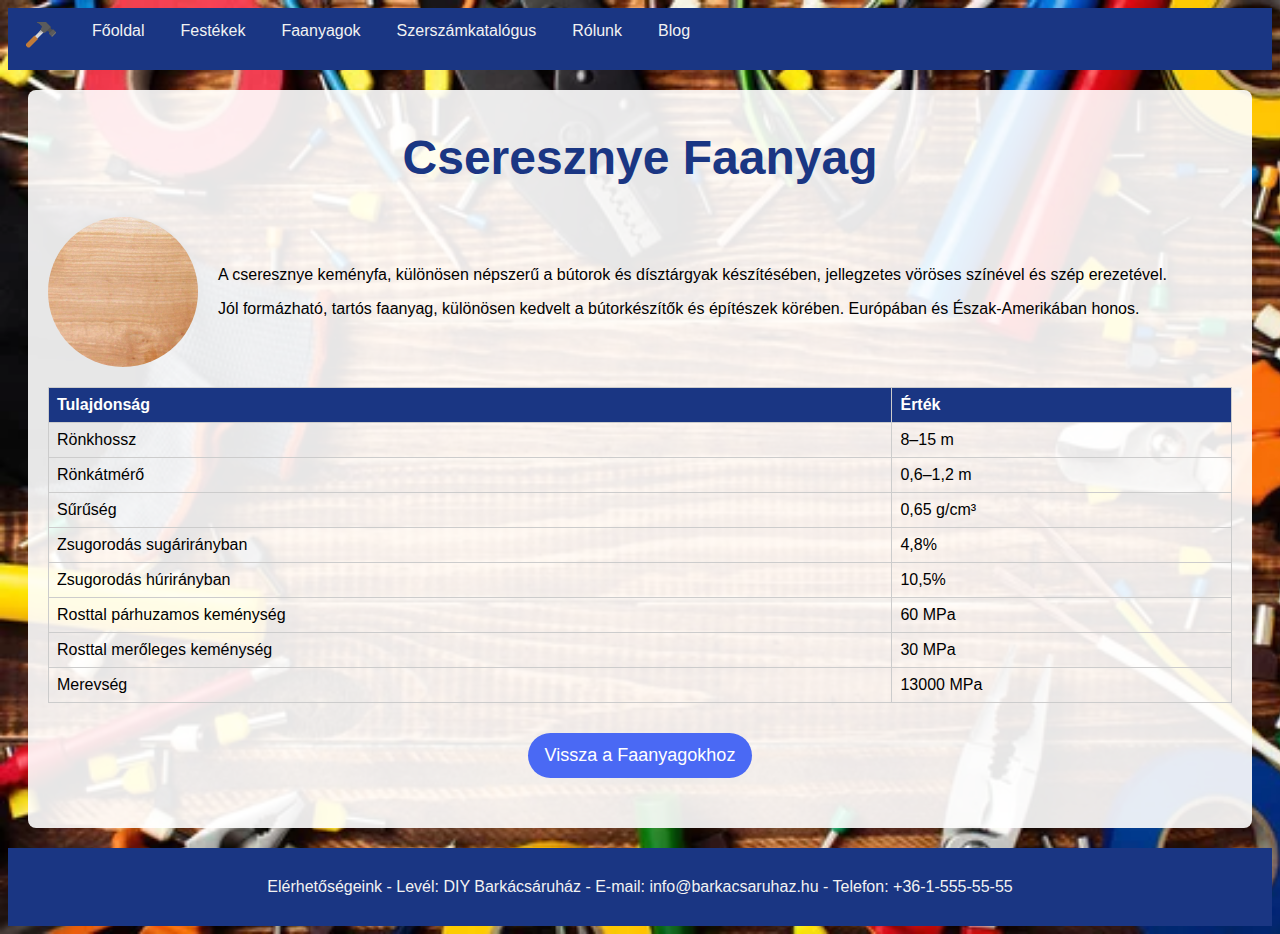
<file: old/cseresznye.html>
<!DOCTYPE html>
<html lang="hu">

<head>
  <meta charset="UTF-8">
  <meta name="viewport" content="width=device-width, initial-scale=1.0">
  <title>Cseresznye Faanyag</title>
  <style>
    body {
      color: #000000;
      background-image: url('tools.jpg');
      background-repeat: no-repeat;
      background-size: cover;
      font-family: Arial, sans-serif;
    }

    h1 {
      color: #1a3683;
      text-align: center;
      font-size: 48px;
      margin-top: 20px;
    }

    .navbar {
      overflow: hidden;
      background-color: #1a3683;
    }

    .navbar a {
      float: left;
      color: #f2f2f2;
      text-align: center;
      padding: 14px 18px;
      text-decoration: none;
    }

    .navbar a:hover {
      background-color: darkblue;
    }

    .main {
      padding: 20px;
      background-color: rgba(255, 255, 255, 0.9);
      margin: 20px;
      border-radius: 8px;
      color: #000000;
    }

    .wood-info {
      display: flex;
      align-items: center;
    }

    .wood-info img {
      border-radius: 50%;
      width: 150px;
      height: 150px;
      margin-right: 20px;
    }

    .wood-description {
      flex: 1;
    }

    table {
      width: 100%;
      margin-top: 20px;
      border-collapse: collapse;
    }

    table, th, td {
      border: 1px solid #ccc;
      text-align: left;
      padding: 8px;
    }

    th {
      background-color: #1a3683;
      color: white;
    }

    td {
      color: #000000;
    }

    .back-button {
      display: block;
      width: 200px;
      margin: 30px auto;
      background-color: #4a69f4;
      color: white;
      text-align: center;
      padding: 12px;
      font-size: 18px;
      cursor: pointer;
      border-radius: 25px;
      text-decoration: none;
    }

    .back-button:hover {
      opacity: 0.8;
    }

    .navbaralso {
      overflow: hidden;
      background-color: #1a3683;
      padding: 14px;
      color: #f2f2f2;
      text-align: center;
    }
  </style>
</head>

<body>
  <div class="navbar">
    <a href="#"><img src="hammer-svgrepo-com.svg" alt="Logo" height="30" width="30"></a>
    <a href="index.html">Főoldal</a>
    <a href="festekek.html">Festékek</a>
    <a href="faanyag.html">Faanyagok</a>
    <a href="szerszam.html">Szerszámkatalógus</a>
    <a href="rolunk.html">Rólunk</a>
    <a href="#blog">Blog</a>
  </div>

  <div class="main">
    <h1>Cseresznye Faanyag</h1>
    <div class="wood-info">
      <img src="kepek/cseresznye.jpg" alt="Cseresznye kép">
      <div class="wood-description">
        <p>A cseresznye keményfa, különösen népszerű a bútorok és dísztárgyak készítésében, jellegzetes vöröses színével és szép erezetével.</p>
        <p>Jól formázható, tartós faanyag, különösen kedvelt a bútorkészítők és építészek körében. Európában és Észak-Amerikában honos.</p>
      </div>
    </div>

    <table>
      <thead>
        <tr>
          <th>Tulajdonság</th>
          <th>Érték</th>
        </tr>
      </thead>
      <tbody>
        <tr>
          <td>Rönkhossz</td>
          <td>8–15 m</td>
        </tr>
        <tr>
          <td>Rönkátmérő</td>
          <td>0,6–1,2 m</td>
        </tr>
        <tr>
          <td>Sűrűség</td>
          <td>0,65 g/cm³</td>
        </tr>
        <tr>
          <td>Zsugorodás sugárirányban</td>
          <td>4,8%</td>
        </tr>
        <tr>
          <td>Zsugorodás húrirányban</td>
          <td>10,5%</td>
        </tr>
        <tr>
          <td>Rosttal párhuzamos keménység</td>
          <td>60 MPa</td>
        </tr>
        <tr>
          <td>Rosttal merőleges keménység</td>
          <td>30 MPa</td>
        </tr>
        <tr>
          <td>Merevség</td>
          <td>13000 MPa</td>
        </tr>
      </tbody>
    </table>

    <a href="faanyag.html" class="back-button">Vissza a Faanyagokhoz</a>
  </div>

  <div class="navbaralso">
    <p>Elérhetőségeink - Levél: DIY Barkácsáruház - E-mail: info@barkacsaruhaz.hu - Telefon: +36-1-555-55-55</p>
  </div>
</body>

</html>
</file>
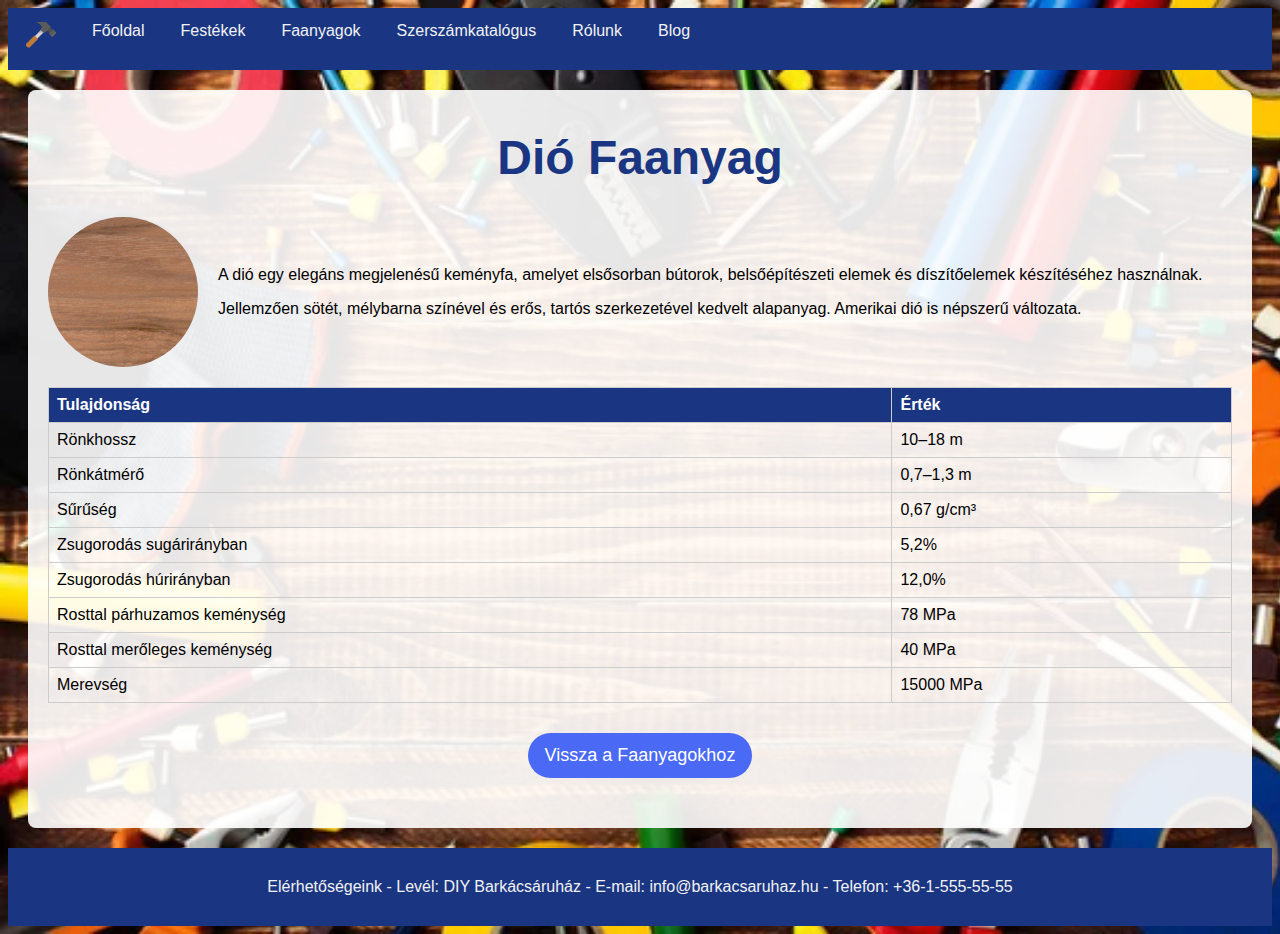
<file: old/dio.html>
<!DOCTYPE html>
<html lang="hu">

<head>
  <meta charset="UTF-8">
  <meta name="viewport" content="width=device-width, initial-scale=1.0">
  <title>Dió Faanyag</title>
  <style>
    body {
      color: #000000;
      background-image: url('tools.jpg');
      background-repeat: no-repeat;
      background-size: cover;
      font-family: Arial, sans-serif;
    }

    h1 {
      color: #1a3683;
      text-align: center;
      font-size: 48px;
      margin-top: 20px;
    }

    .navbar {
      overflow: hidden;
      background-color: #1a3683;
    }

    .navbar a {
      float: left;
      color: #f2f2f2;
      text-align: center;
      padding: 14px 18px;
      text-decoration: none;
    }

    .navbar a:hover {
      background-color: darkblue;
    }

    .main {
      padding: 20px;
      background-color: rgba(255, 255, 255, 0.9);
      margin: 20px;
      border-radius: 8px;
      color: #000000;
    }

    .wood-info {
      display: flex;
      align-items: center;
    }

    .wood-info img {
      border-radius: 50%;
      width: 150px;
      height: 150px;
      margin-right: 20px;
    }

    .wood-description {
      flex: 1;
    }

    table {
      width: 100%;
      margin-top: 20px;
      border-collapse: collapse;
    }

    table, th, td {
      border: 1px solid #ccc;
      text-align: left;
      padding: 8px;
    }

    th {
      background-color: #1a3683;
      color: white;
    }

    td {
      color: #000000;
    }

    .back-button {
      display: block;
      width: 200px;
      margin: 30px auto;
      background-color: #4a69f4;
      color: white;
      text-align: center;
      padding: 12px;
      font-size: 18px;
      cursor: pointer;
      border-radius: 25px;
      text-decoration: none;
    }

    .back-button:hover {
      opacity: 0.8;
    }

    .navbaralso {
      overflow: hidden;
      background-color: #1a3683;
      padding: 14px;
      color: #f2f2f2;
      text-align: center;
    }
  </style>
</head>

<body>
  <div class="navbar">
    <a href="#"><img src="hammer-svgrepo-com.svg" alt="Logo" height="30" width="30"></a>
    <a href="index.html">Főoldal</a>
    <a href="festekek.html">Festékek</a>
    <a href="faanyag.html">Faanyagok</a>
    <a href="szerszam.html">Szerszámkatalógus</a>
    <a href="rolunk.html">Rólunk</a>
    <a href="#blog">Blog</a>
  </div>

  <div class="main">
    <h1>Dió Faanyag</h1>
    <div class="wood-info">
      <img src="kepek/dio.jpg" alt="Dió kép">
      <div class="wood-description">
        <p>A dió egy elegáns megjelenésű keményfa, amelyet elsősorban bútorok, belsőépítészeti elemek és díszítőelemek készítéséhez használnak.</p>
        <p>Jellemzően sötét, mélybarna színével és erős, tartós szerkezetével kedvelt alapanyag. Amerikai dió is népszerű változata.</p>
      </div>
    </div>

    <table>
      <thead>
        <tr>
          <th>Tulajdonság</th>
          <th>Érték</th>
        </tr>
      </thead>
      <tbody>
        <tr>
          <td>Rönkhossz</td>
          <td>10–18 m</td>
        </tr>
        <tr>
          <td>Rönkátmérő</td>
          <td>0,7–1,3 m</td>
        </tr>
        <tr>
          <td>Sűrűség</td>
          <td>0,67 g/cm³</td>
        </tr>
        <tr>
          <td>Zsugorodás sugárirányban</td>
          <td>5,2%</td>
        </tr>
        <tr>
          <td>Zsugorodás húrirányban</td>
          <td>12,0%</td>
        </tr>
        <tr>
          <td>Rosttal párhuzamos keménység</td>
          <td>78 MPa</td>
        </tr>
        <tr>
          <td>Rosttal merőleges keménység</td>
          <td>40 MPa</td>
        </tr>
        <tr>
          <td>Merevség</td>
          <td>15000 MPa</td>
        </tr>
      </tbody>
    </table>

    <a href="faanyag.html" class="back-button">Vissza a Faanyagokhoz</a>
  </div>

  <div class="navbaralso">
    <p>Elérhetőségeink - Levél: DIY Barkácsáruház - E-mail: info@barkacsaruhaz.hu - Telefon: +36-1-555-55-55</p>
  </div>
</body>

</html>
</file>
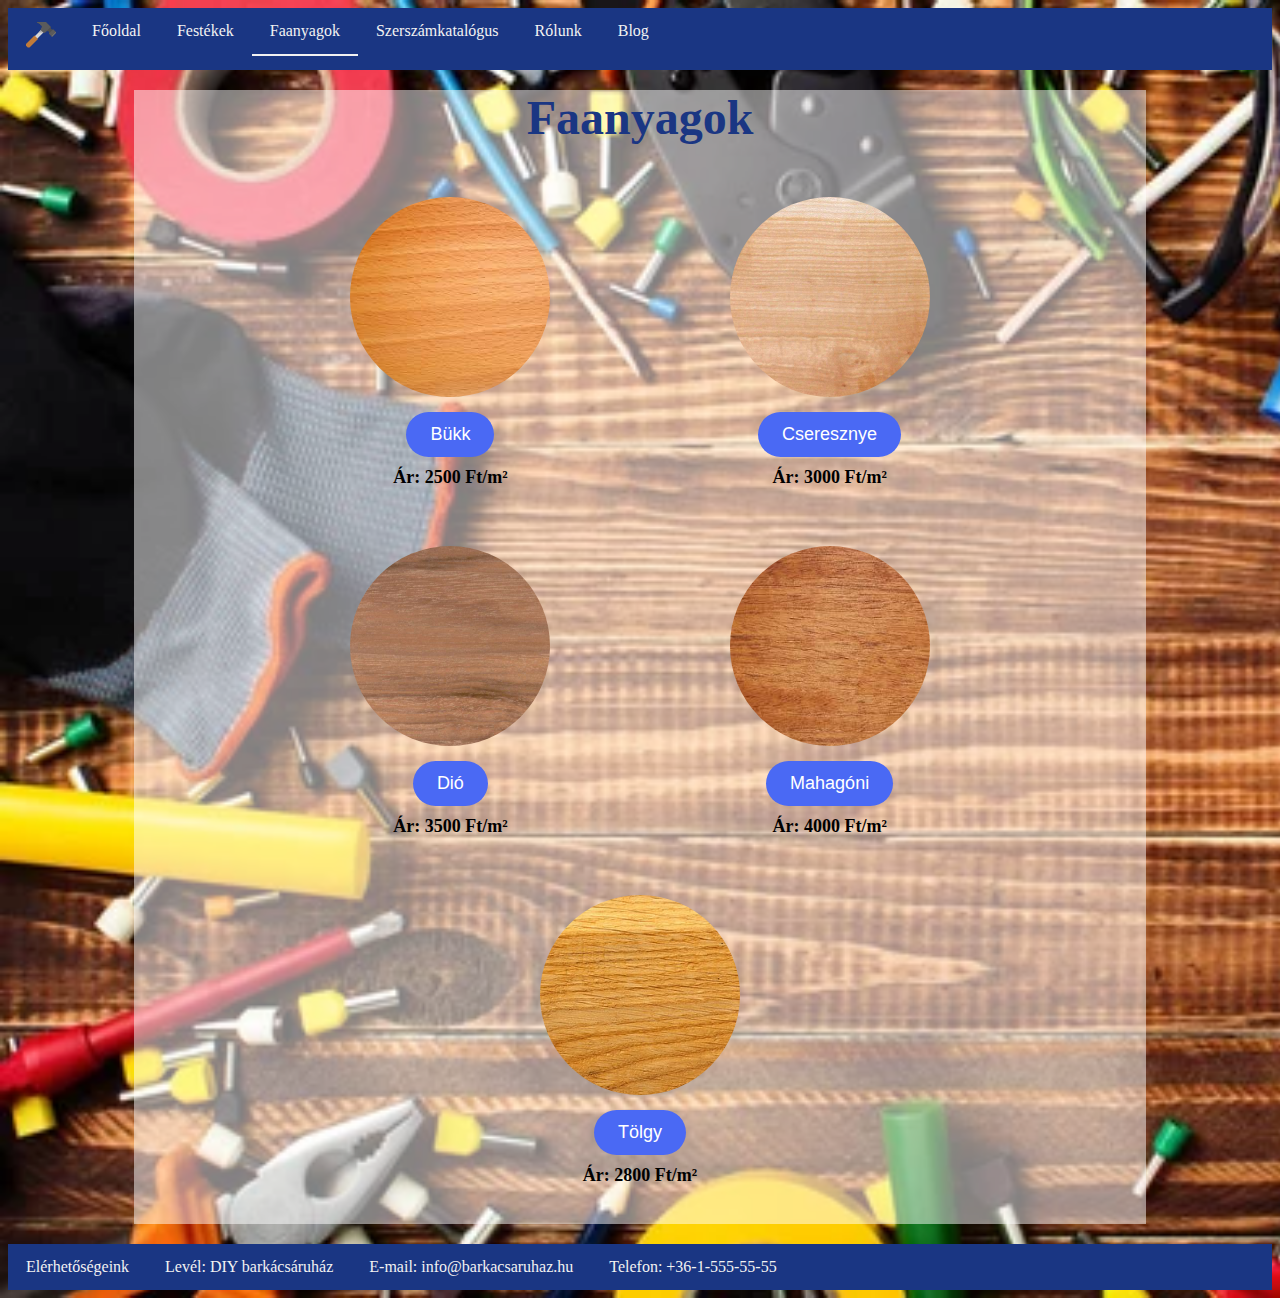
<file: old/faanyag.html>
<!DOCTYPE html>
<html lang="hu">

<head>
  <meta charset="UTF-8">
  <meta name="viewport" content="width=device-width, initial-scale=1.0">
  <title>Faanyagok</title>
  <style>
    body {
      color: #ffffff;
      background-image: url('tools.jpg');
      background-repeat: no-repeat;
      background-size: cover;
    }

    h1 {
      color: #1a3683;
      text-align: center;
      font-size: 48px;
      margin-top: 20px;
    }

    .navbar {
      overflow: hidden;
      background-color: #1a3683;
    }

    .navbar a {
      float: left;
      color: #f2f2f2;
      text-align: center;
      padding: 14px 18px;
      text-decoration: none;
    }

    .navbar a:hover {
      background-color: darkblue;
    }

    .main {
      padding: 0 10%;
      background-color: rgba(255, 255, 255, 0.5);
      margin: 20px 10%;
    }

    .wood-container {
      display: flex;
      flex-wrap: wrap;
      justify-content: space-around;
    }

    .wood-item {
      text-align: center;
      margin: 20px;
      width: calc(50% - 40px); /* Két oszlop egyenletesen, a margóval együtt */
    }

    .wood-item img {
      border-radius: 50%;
      width: 200px; /* Kép méretének növelése */
      height: 200px;
      display: block;
      margin: 0 auto;
    }

    .wood-item button {
      background-color: #4a69f4;
      color: white;
      border: none;
      padding: 12px 24px; /* Gomb méretének növelése */
      font-size: 18px;
      cursor: pointer;
      border-radius: 25px;
      margin-top: 15px;
    }

    .wood-item p {
      color: #000;
      font-size: 18px;
      margin-top: 10px;
      font-weight: bold;
    }

    /* Egyedi színek a gombokhoz */
    .buk-button {
      background-color: #ffa07a;
    }

    .csersznye-button {
      background-color: #fa8072;
    }

    .dio-button {
      background-color: #f08080;
    }

    .mahagoni-button {
      background-color: #ff6347;
    }

    .tolgy-button {
      background-color: #cd5c5c;
    }

    .wood-item button:hover {
      opacity: 0.8;
    }

    .navbaralso {
      overflow: hidden;
      background-color: #1a3683;
    }

    .navbaralso a {
      float: left;
      color: #f2f2f2;
      text-align: center;
      padding: 14px 18px;
    }
  </style>
</head>

<body>
  <div class="navbar">
    <a href="#"><img src="hammer-svgrepo-com.svg" alt="Logo" height="30" width="30"></a>
    <a href="index.html">Főoldal</a>
    <a href="festekek.html">Festékek</a>
    <a href="faanyagok.html" style="border-bottom: solid 2px;">Faanyagok</a>
    <a href="szerszam.html">Szerszámkatalógus</a>
    <a href="rolunk.html">Rólunk</a>
    <a href="#blog">Blog</a>
  </div>

  <div class="main">
    <h1>Faanyagok</h1>
    <div class="wood-container">
      <div class="wood-item">
        <img src="kepek/bukk.jfif" alt="Bükk">
        <a href="bukk.html"><button class="buk-button">Bükk</button></a>
        <p>Ár: 2500 Ft/m²</p>
      </div>
      <div class="wood-item">
        <img src="kepek/cseresznye.jpg" alt="Cseresznye">
        <a href="cseresznye.html"><button class="csersznye-button">Cseresznye</button></a>
        <p>Ár: 3000 Ft/m²</p>
      </div>
        <div class="wood-item">
        <img src="kepek/dio.jpg" alt="Dió">
        <a href="dio.html"><button class="dio-button">Dió</button></a>
        <p>Ár: 3500 Ft/m²</p>
      </div>
      <div class="wood-item">
        <img src="kepek/mahagoni.jfif" alt="Mahagóni">
        <a href="mahagoni.html"><button class="mahagoni-button">Mahagóni</button></a>
        <p>Ár: 4000 Ft/m²</p>
      </div>
      <div class="wood-item">
        <img src="kepek/tolgy.jpg" alt="Tölgy">
        <a href="tolgy.html"><button class="tolgy-button">Tölgy</button></a>
        <p>Ár: 2800 Ft/m²</p>
      </div>
    </div>
  </div>

  <div class="navbaralso">
    <a>Elérhetőségeink</a>
    <a>Levél: DIY barkácsáruház</a>
    <a>E-mail: info@barkacsaruhaz.hu</a>
    <a>Telefon: +36-1-555-55-55</a>
  </div>
</body>

</html>
</file>
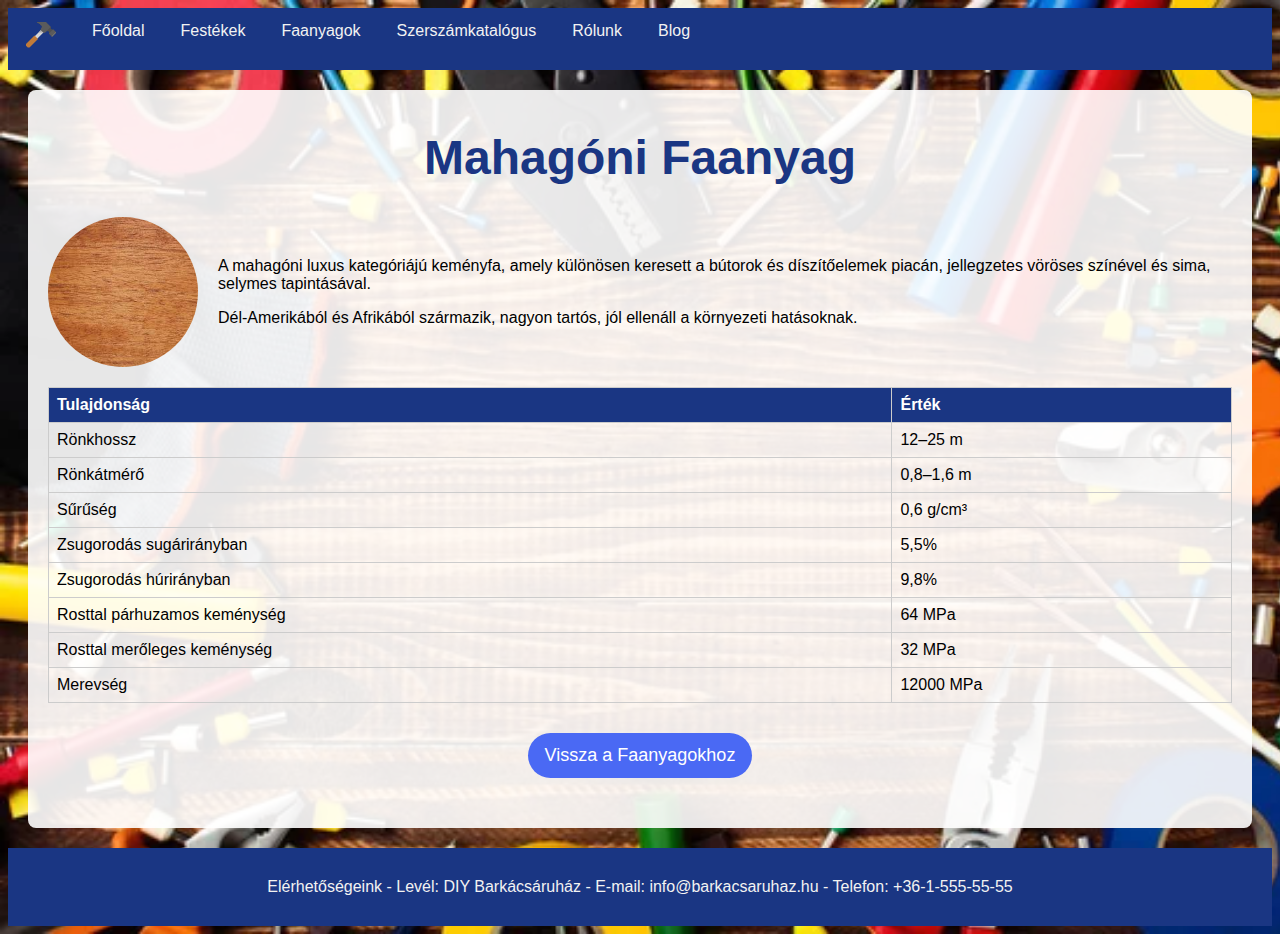
<file: old/mahagoni.html>
<!DOCTYPE html>
<html lang="hu">

<head>
  <meta charset="UTF-8">
  <meta name="viewport" content="width=device-width, initial-scale=1.0">
  <title>Mahagóni Faanyag</title>
  <style>
    body {
      color: #000000;
      background-image: url('tools.jpg');
      background-repeat: no-repeat;
      background-size: cover;
      font-family: Arial, sans-serif;
    }

    h1 {
      color: #1a3683;
      text-align: center;
      font-size: 48px;
      margin-top: 20px;
    }

    .navbar {
      overflow: hidden;
      background-color: #1a3683;
    }

    .navbar a {
      float: left;
      color: #f2f2f2;
      text-align: center;
      padding: 14px 18px;
      text-decoration: none;
    }

    .navbar a:hover {
      background-color: darkblue;
    }

    .main {
      padding: 20px;
      background-color: rgba(255, 255, 255, 0.9);
      margin: 20px;
      border-radius: 8px;
      color: #000000;
    }

    .wood-info {
      display: flex;
      align-items: center;
    }

    .wood-info img {
      border-radius: 50%;
      width: 150px;
      height: 150px;
      margin-right: 20px;
    }

    .wood-description {
      flex: 1;
    }

    table {
      width: 100%;
      margin-top: 20px;
      border-collapse: collapse;
    }

    table, th, td {
      border: 1px solid #ccc;
      text-align: left;
      padding: 8px;
    }

    th {
      background-color: #1a3683;
      color: white;
    }

    td {
      color: #000000;
    }

    .back-button {
      display: block;
      width: 200px;
      margin: 30px auto;
      background-color: #4a69f4;
      color: white;
      text-align: center;
      padding: 12px;
      font-size: 18px;
      cursor: pointer;
      border-radius: 25px;
      text-decoration: none;
    }

    .back-button:hover {
      opacity: 0.8;
    }

    .navbaralso {
      overflow: hidden;
      background-color: #1a3683;
      padding: 14px;
      color: #f2f2f2;
      text-align: center;
    }
  </style>
</head>

<body>
  <div class="navbar">
    <a href="#"><img src="hammer-svgrepo-com.svg" alt="Logo" height="30" width="30"></a>
    <a href="index.html">Főoldal</a>
    <a href="festekek.html">Festékek</a>
    <a href="faanyag.html">Faanyagok</a>
    <a href="szerszam.html">Szerszámkatalógus</a>
    <a href="rolunk.html">Rólunk</a>
    <a href="#blog">Blog</a>
  </div>

  <div class="main">
    <h1>Mahagóni Faanyag</h1>
    <div class="wood-info">
      <img src="kepek/mahagoni.jfif" alt="Mahagóni kép">
      <div class="wood-description">
        <p>A mahagóni luxus kategóriájú keményfa, amely különösen keresett a bútorok és díszítőelemek piacán, jellegzetes vöröses színével és sima, selymes tapintásával.</p>
        <p>Dél-Amerikából és Afrikából származik, nagyon tartós, jól ellenáll a környezeti hatásoknak.</p>
      </div>
    </div>

    <table>
      <thead>
        <tr>
          <th>Tulajdonság</th>
          <th>Érték</th>
        </tr>
      </thead>
      <tbody>
        <tr>
          <td>Rönkhossz</td>
          <td>12–25 m</td>
        </tr>
        <tr>
          <td>Rönkátmérő</td>
          <td>0,8–1,6 m</td>
        </tr>
        <tr>
          <td>Sűrűség</td>
          <td>0,6 g/cm³</td>
        </tr>
        <tr>
          <td>Zsugorodás sugárirányban</td>
          <td>5,5%</td>
        </tr>
        <tr>
          <td>Zsugorodás húrirányban</td>
          <td>9,8%</td>
        </tr>
        <tr>
          <td>Rosttal párhuzamos keménység</td>
          <td>64 MPa</td>
        </tr>
        <tr>
          <td>Rosttal merőleges keménység</td>
          <td>32 MPa</td>
        </tr>
        <tr>
          <td>Merevség</td>
          <td>12000 MPa</td>
        </tr>
      </tbody>
    </table>

    <a href="faanyag.html" class="back-button">Vissza a Faanyagokhoz</a>
  </div>

  <div class="navbaralso">
    <p>Elérhetőségeink - Levél: DIY Barkácsáruház - E-mail: info@barkacsaruhaz.hu - Telefon: +36-1-555-55-55</p>
  </div>
</body>

</html>
</file>
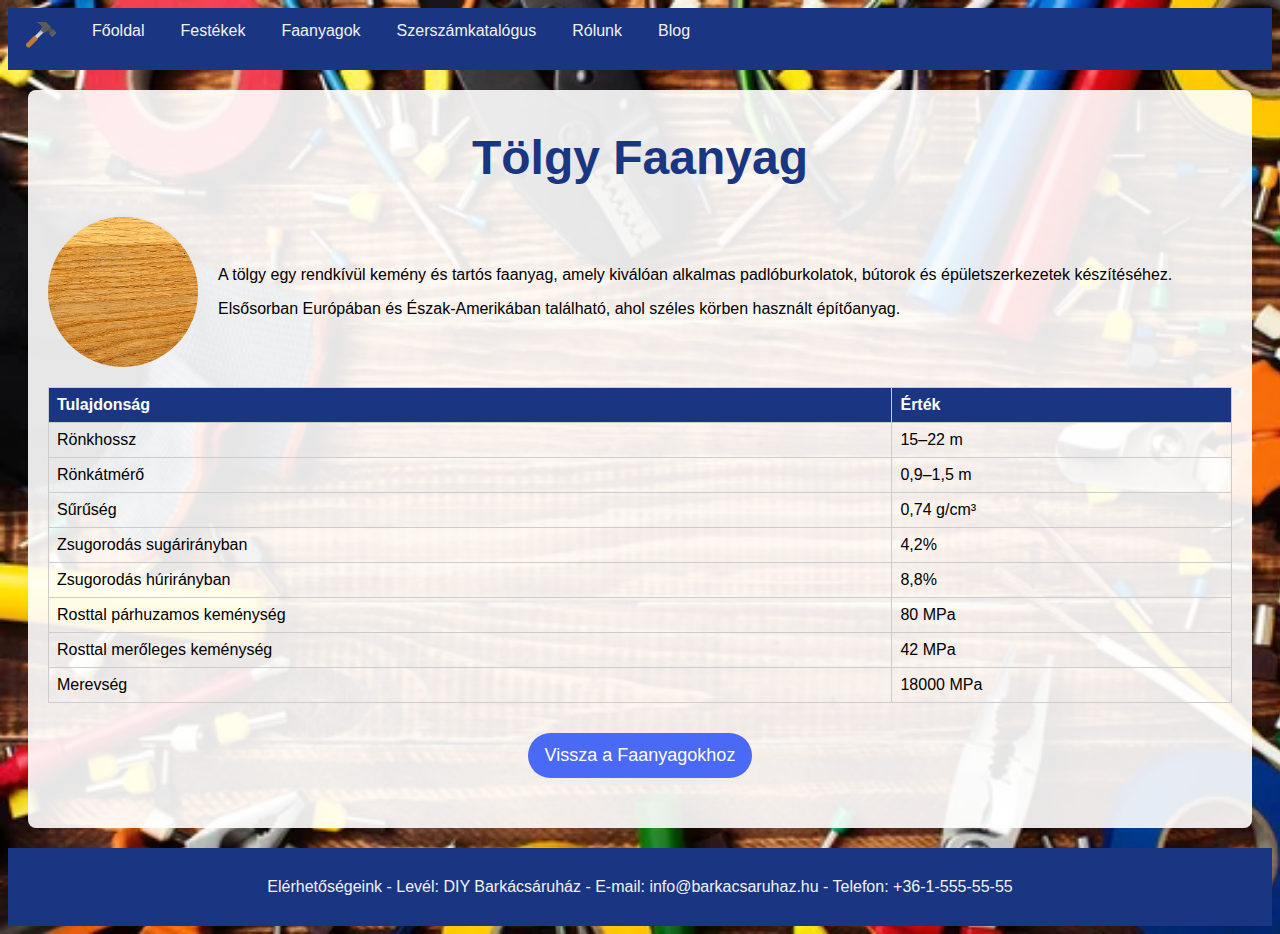
<file: old/tolgy.html>
<!DOCTYPE html>
<html lang="hu">

<head>
  <meta charset="UTF-8">
  <meta name="viewport" content="width=device-width, initial-scale=1.0">
  <title>Tölgy Faanyag</title>
  <style>
    body {
      color: #000000;
      background-image: url('tools.jpg');
      background-repeat: no-repeat;
      background-size: cover;
      font-family: Arial, sans-serif;
    }

    h1 {
      color: #1a3683;
      text-align: center;
      font-size: 48px;
      margin-top: 20px;
    }

    .navbar {
      overflow: hidden;
      background-color: #1a3683;
    }

    .navbar a {
      float: left;
      color: #f2f2f2;
      text-align: center;
      padding: 14px 18px;
      text-decoration: none;
    }

    .navbar a:hover {
      background-color: darkblue;
    }

    .main {
      padding: 20px;
      background-color: rgba(255, 255, 255, 0.9);
      margin: 20px;
      border-radius: 8px;
      color: #000000;
    }

    .wood-info {
      display: flex;
      align-items: center;
    }

    .wood-info img {
      border-radius: 50%;
      width: 150px;
      height: 150px;
      margin-right: 20px;
    }

    .wood-description {
      flex: 1;
    }

    table {
      width: 100%;
      margin-top: 20px;
      border-collapse: collapse;
    }

    table, th, td {
      border: 1px solid #ccc;
      text-align: left;
      padding: 8px;
    }

    th {
      background-color: #1a3683;
      color: white;
    }

    td {
      color: #000000;
    }

    .back-button {
      display: block;
      width: 200px;
      margin: 30px auto;
      background-color: #4a69f4;
      color: white;
      text-align: center;
      padding: 12px;
      font-size: 18px;
      cursor: pointer;
      border-radius: 25px;
      text-decoration: none;
    }

    .back-button:hover {
      opacity: 0.8;
    }

    .navbaralso {
      overflow: hidden;
      background-color: #1a3683;
      padding: 14px;
      color: #f2f2f2;
      text-align: center;
    }
  </style>
</head>

<body>
  <div class="navbar">
    <a href="#"><img src="hammer-svgrepo-com.svg" alt="Logo" height="30" width="30"></a>
    <a href="index.html">Főoldal</a>
    <a href="festekek.html">Festékek</a>
    <a href="faanyag.html">Faanyagok</a>
    <a href="szerszam.html">Szerszámkatalógus</a>
    <a href="rolunk.html">Rólunk</a>
    <a href="#blog">Blog</a>
  </div>

  <div class="main">
    <h1>Tölgy Faanyag</h1>
    <div class="wood-info">
      <img src="kepek/tolgy.jpg" alt="Tölgy kép">
      <div class="wood-description">
        <p>A tölgy egy rendkívül kemény és tartós faanyag, amely kiválóan alkalmas padlóburkolatok, bútorok és épületszerkezetek készítéséhez.</p>
        <p>Elsősorban Európában és Észak-Amerikában található, ahol széles körben használt építőanyag.</p>
      </div>
    </div>

    <table>
      <thead>
        <tr>
          <th>Tulajdonság</th>
          <th>Érték</th>
        </tr>
      </thead>
      <tbody>
        <tr>
          <td>Rönkhossz</td>
          <td>15–22 m</td>
        </tr>
        <tr>
          <td>Rönkátmérő</td>
          <td>0,9–1,5 m</td>
        </tr>
        <tr>
          <td>Sűrűség</td>
          <td>0,74 g/cm³</td>
        </tr>
        <tr>
          <td>Zsugorodás sugárirányban</td>
          <td>4,2%</td>
        </tr>
        <tr>
          <td>Zsugorodás húrirányban</td>
          <td>8,8%</td>
        </tr>
        <tr>
          <td>Rosttal párhuzamos keménység</td>
          <td>80 MPa</td>
        </tr>
        <tr>
          <td>Rosttal merőleges keménység</td>
          <td>42 MPa</td>
        </tr>
        <tr>
          <td>Merevség</td>
          <td>18000 MPa</td>
        </tr>
      </tbody>
    </table>

    <a href="faanyag.html" class="back-button">Vissza a Faanyagokhoz</a>
  </div>

  <div class="navbaralso">
    <p>Elérhetőségeink - Levél: DIY Barkácsáruház - E-mail: info@barkacsaruhaz.hu - Telefon: +36-1-555-55-55</p>
  </div>
</body>

</html>
</file>
